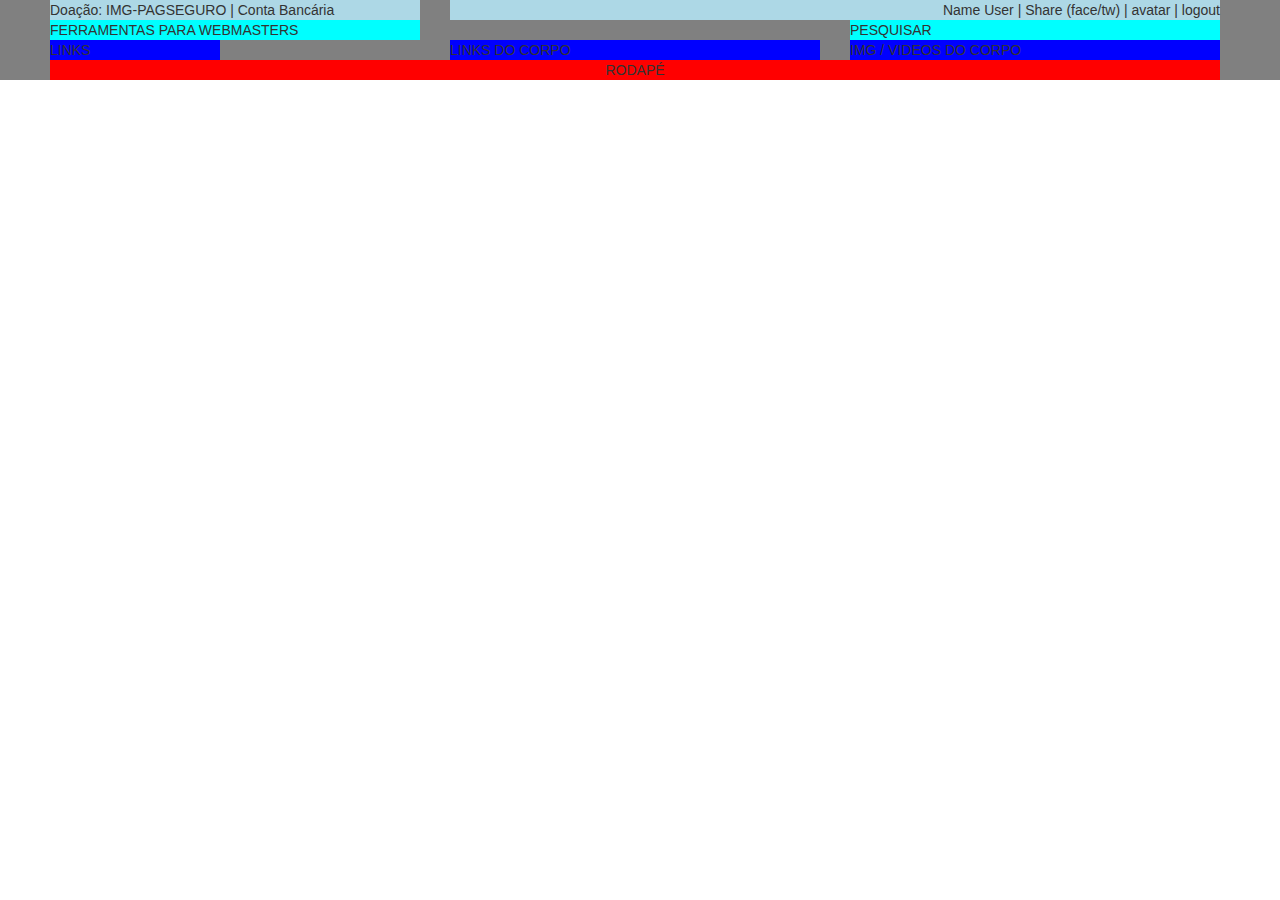
<file: index.html>
<!DOCTYPE html>
<html lang="pt-BR">
    <head>
        <meta charset="utf-8" />
        <meta name="description" content="Web Tools for Developer" />
        <meta name="viewport" content="width=device-width, initial-scale=1" />
        <title>WTD - Web Tools for Developers v0.1</title>
        
        <!-- IMPORTS -->
        <link rel="stylesheet" href="framework/bootstrap/css/bootstrap.css" />
        <link rel="stylesheet" href="framework/bootstrap/css/bootstrap-responsive.css" />
        <link rel="stylesheet" href="css/geral.css" />
        
        <script src="js/geral.js"></script>
        <!--END: IMPORTS -->
        
    </head>
    <body>
        
        <div id="conteudo" class="container-fluid">
            <div id="top1" class="span4">Doação: IMG-PAGSEGURO | Conta Bancária</div>
            <div id="top2" class="span8">Name User | Share (face/tw) | avatar | logout</div>
            
            <div id="top3" class="span4">FERRAMENTAS PARA WEBMASTERS</div>
            <div id="top4" class="span4 offset4">PESQUISAR</div>
            
            <div id="corpo1" class="span2">LINKS</div>
            <div id="corpo2" class="span4 offset2">LINKS DO CORPO</div>
            <div id="corpo3" class="span4">IMG / VIDEOS DO CORPO</div>
            <div id="rodape" class="span12"> RODAPÉ</div>
            
        </div>
        
        
        <script type="text/javascript" src="framework/bootstrap/js/bootstrap.js"></script>
    </body>
</html>
</file>
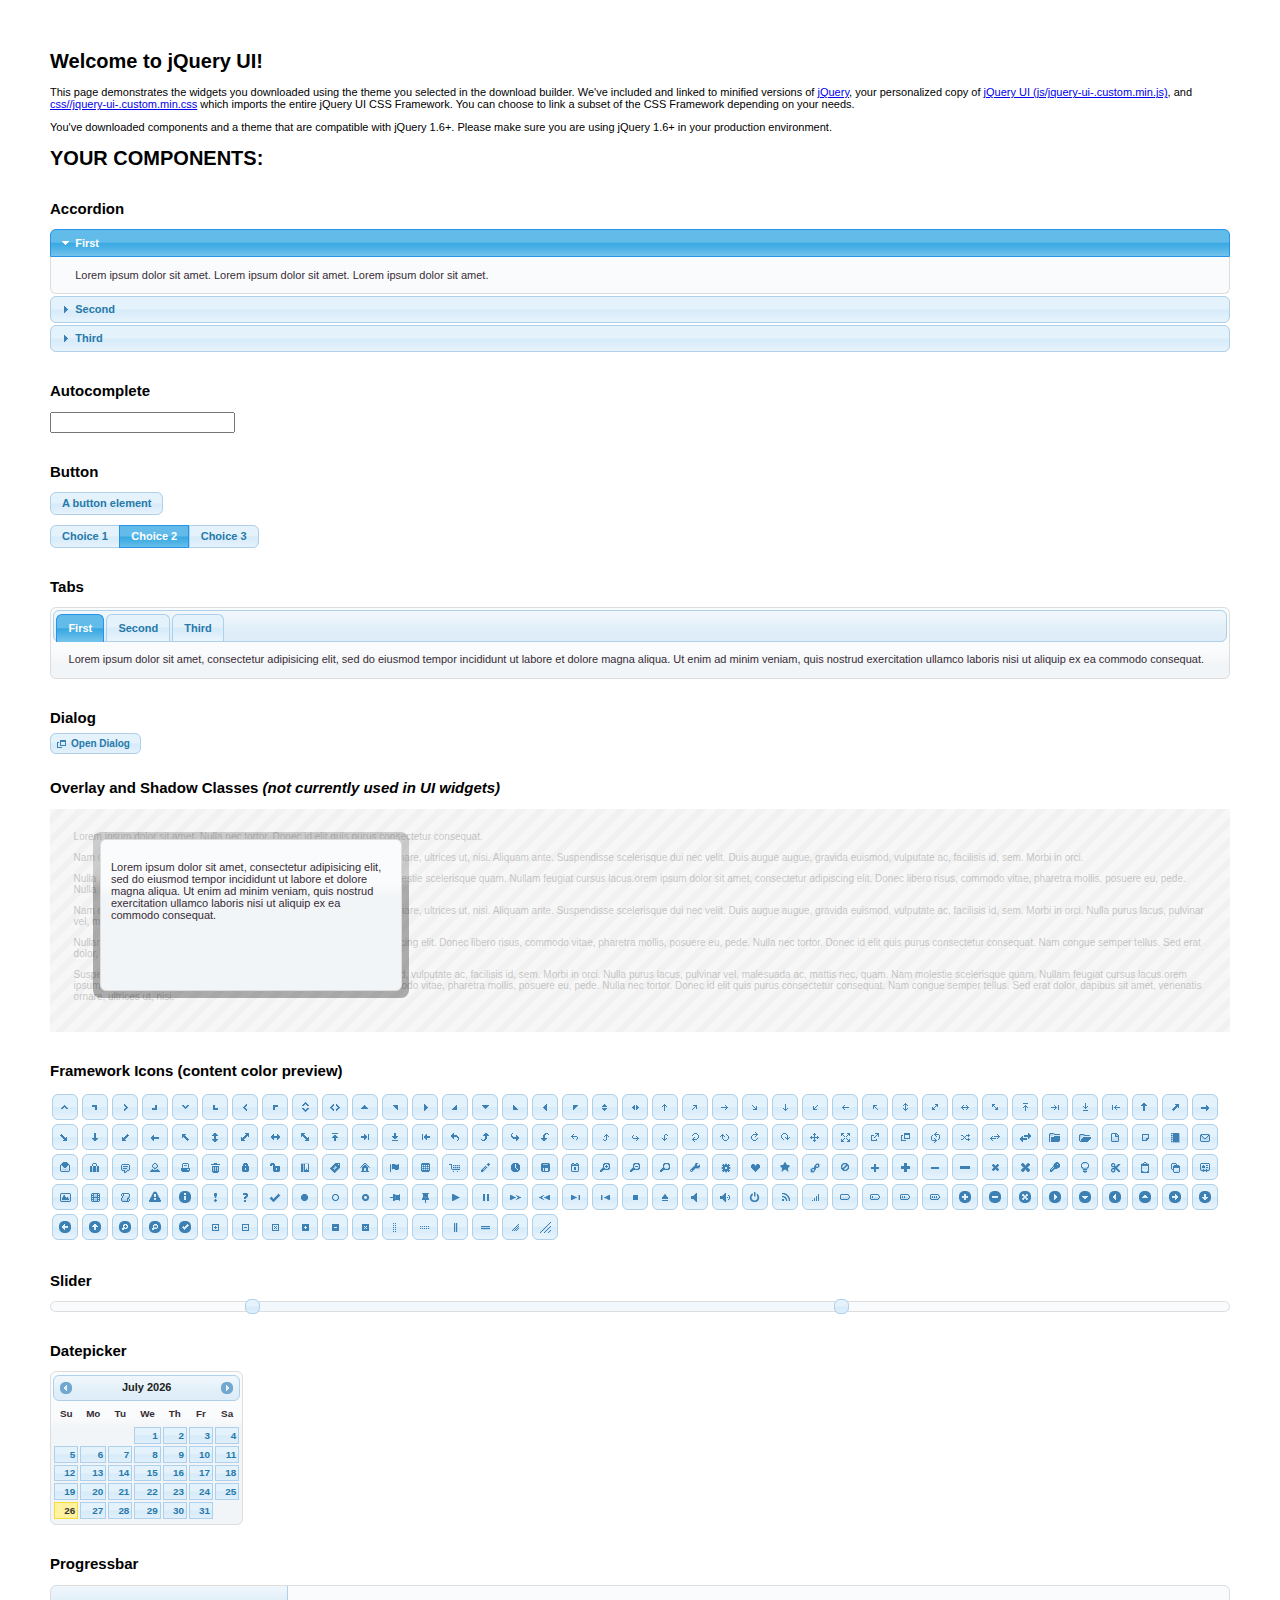
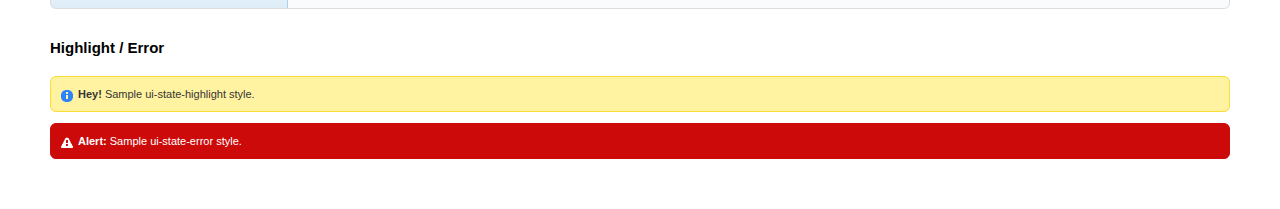
<file: framework/jquery/index.html>
<!doctype html>
<html lang="us">
<head>
	<meta charset="utf-8">
	<title>jQuery UI Example Page</title>
	<link href="css/cupertino/jquery-ui-1.10.3.custom.css" rel="stylesheet">
	<script src="js/jquery-1.9.1.js"></script>
	<script src="js/jquery-ui-1.10.3.custom.js"></script>
	<script>
	$(function() {
		
		$( "#accordion" ).accordion();
		

		
		var availableTags = [
			"ActionScript",
			"AppleScript",
			"Asp",
			"BASIC",
			"C",
			"C++",
			"Clojure",
			"COBOL",
			"ColdFusion",
			"Erlang",
			"Fortran",
			"Groovy",
			"Haskell",
			"Java",
			"JavaScript",
			"Lisp",
			"Perl",
			"PHP",
			"Python",
			"Ruby",
			"Scala",
			"Scheme"
		];
		$( "#autocomplete" ).autocomplete({
			source: availableTags
		});
		

		
		$( "#button" ).button();
		$( "#radioset" ).buttonset();
		

		
		$( "#tabs" ).tabs();
		

		
		$( "#dialog" ).dialog({
			autoOpen: false,
			width: 400,
			buttons: [
				{
					text: "Ok",
					click: function() {
						$( this ).dialog( "close" );
					}
				},
				{
					text: "Cancel",
					click: function() {
						$( this ).dialog( "close" );
					}
				}
			]
		});

		// Link to open the dialog
		$( "#dialog-link" ).click(function( event ) {
			$( "#dialog" ).dialog( "open" );
			event.preventDefault();
		});
		

		
		$( "#datepicker" ).datepicker({
			inline: true
		});
		

		
		$( "#slider" ).slider({
			range: true,
			values: [ 17, 67 ]
		});
		

		
		$( "#progressbar" ).progressbar({
			value: 20
		});
		

		// Hover states on the static widgets
		$( "#dialog-link, #icons li" ).hover(
			function() {
				$( this ).addClass( "ui-state-hover" );
			},
			function() {
				$( this ).removeClass( "ui-state-hover" );
			}
		);
	});
	</script>
	<style>
	body{
		font: 62.5% "Trebuchet MS", sans-serif;
		margin: 50px;
	}
	.demoHeaders {
		margin-top: 2em;
	}
	#dialog-link {
		padding: .4em 1em .4em 20px;
		text-decoration: none;
		position: relative;
	}
	#dialog-link span.ui-icon {
		margin: 0 5px 0 0;
		position: absolute;
		left: .2em;
		top: 50%;
		margin-top: -8px;
	}
	#icons {
		margin: 0;
		padding: 0;
	}
	#icons li {
		margin: 2px;
		position: relative;
		padding: 4px 0;
		cursor: pointer;
		float: left;
		list-style: none;
	}
	#icons span.ui-icon {
		float: left;
		margin: 0 4px;
	}
	.fakewindowcontain .ui-widget-overlay {
		position: absolute;
	}
	</style>
</head>
<body>

<h1>Welcome to jQuery UI!</h1>

<div class="ui-widget">
	<p>This page demonstrates the widgets you downloaded using the theme you selected in the download builder. We've included and linked to minified versions of <a href="js/jquery-1.9.1.js">jQuery</a>, your personalized copy of <a href="js/jquery-ui-.custom.min.js">jQuery UI (js/jquery-ui-.custom.min.js)</a>, and <a href="css//jquery-ui-.custom.min.css">css//jquery-ui-.custom.min.css</a> which imports the entire jQuery UI CSS Framework. You can choose to link a subset of the CSS Framework depending on your needs. </p>
	<p>You've downloaded components and a theme that are compatible with jQuery 1.6+. Please make sure you are using jQuery 1.6+ in your production environment.</p>
</div>

<h1>YOUR COMPONENTS:</h1>


<!-- Accordion -->
<h2 class="demoHeaders">Accordion</h2>
<div id="accordion">
	<h3>First</h3>
	<div>Lorem ipsum dolor sit amet. Lorem ipsum dolor sit amet. Lorem ipsum dolor sit amet.</div>
	<h3>Second</h3>
	<div>Phasellus mattis tincidunt nibh.</div>
	<h3>Third</h3>
	<div>Nam dui erat, auctor a, dignissim quis.</div>
</div>



<!-- Autocomplete -->
<h2 class="demoHeaders">Autocomplete</h2>
<div>
	<input id="autocomplete" title="type &quot;a&quot;">
</div>



<!-- Button -->
<h2 class="demoHeaders">Button</h2>
<button id="button">A button element</button>
<form style="margin-top: 1em;">
	<div id="radioset">
		<input type="radio" id="radio1" name="radio"><label for="radio1">Choice 1</label>
		<input type="radio" id="radio2" name="radio" checked="checked"><label for="radio2">Choice 2</label>
		<input type="radio" id="radio3" name="radio"><label for="radio3">Choice 3</label>
	</div>
</form>



<!-- Tabs -->
<h2 class="demoHeaders">Tabs</h2>
<div id="tabs">
	<ul>
		<li><a href="#tabs-1">First</a></li>
		<li><a href="#tabs-2">Second</a></li>
		<li><a href="#tabs-3">Third</a></li>
	</ul>
	<div id="tabs-1">Lorem ipsum dolor sit amet, consectetur adipisicing elit, sed do eiusmod tempor incididunt ut labore et dolore magna aliqua. Ut enim ad minim veniam, quis nostrud exercitation ullamco laboris nisi ut aliquip ex ea commodo consequat.</div>
	<div id="tabs-2">Phasellus mattis tincidunt nibh. Cras orci urna, blandit id, pretium vel, aliquet ornare, felis. Maecenas scelerisque sem non nisl. Fusce sed lorem in enim dictum bibendum.</div>
	<div id="tabs-3">Nam dui erat, auctor a, dignissim quis, sollicitudin eu, felis. Pellentesque nisi urna, interdum eget, sagittis et, consequat vestibulum, lacus. Mauris porttitor ullamcorper augue.</div>
</div>



<!-- Dialog NOTE: Dialog is not generated by UI in this demo so it can be visually styled in themeroller-->
<h2 class="demoHeaders">Dialog</h2>
<p><a href="#" id="dialog-link" class="ui-state-default ui-corner-all"><span class="ui-icon ui-icon-newwin"></span>Open Dialog</a></p>

<h2 class="demoHeaders">Overlay and Shadow Classes <em>(not currently used in UI widgets)</em></h2>
<div style="position: relative; width: 96%; height: 200px; padding:1% 2%; overflow:hidden;" class="fakewindowcontain">
	<p>Lorem ipsum dolor sit amet,  Nulla nec tortor. Donec id elit quis purus consectetur consequat. </p><p>Nam congue semper tellus. Sed erat dolor, dapibus sit amet, venenatis ornare, ultrices ut, nisi. Aliquam ante. Suspendisse scelerisque dui nec velit. Duis augue augue, gravida euismod, vulputate ac, facilisis id, sem. Morbi in orci. </p><p>Nulla purus lacus, pulvinar vel, malesuada ac, mattis nec, quam. Nam molestie scelerisque quam. Nullam feugiat cursus lacus.orem ipsum dolor sit amet, consectetur adipiscing elit. Donec libero risus, commodo vitae, pharetra mollis, posuere eu, pede. Nulla nec tortor. Donec id elit quis purus consectetur consequat. </p><p>Nam congue semper tellus. Sed erat dolor, dapibus sit amet, venenatis ornare, ultrices ut, nisi. Aliquam ante. Suspendisse scelerisque dui nec velit. Duis augue augue, gravida euismod, vulputate ac, facilisis id, sem. Morbi in orci. Nulla purus lacus, pulvinar vel, malesuada ac, mattis nec, quam. Nam molestie scelerisque quam. </p><p>Nullam feugiat cursus lacus.orem ipsum dolor sit amet, consectetur adipiscing elit. Donec libero risus, commodo vitae, pharetra mollis, posuere eu, pede. Nulla nec tortor. Donec id elit quis purus consectetur consequat. Nam congue semper tellus. Sed erat dolor, dapibus sit amet, venenatis ornare, ultrices ut, nisi. Aliquam ante. </p><p>Suspendisse scelerisque dui nec velit. Duis augue augue, gravida euismod, vulputate ac, facilisis id, sem. Morbi in orci. Nulla purus lacus, pulvinar vel, malesuada ac, mattis nec, quam. Nam molestie scelerisque quam. Nullam feugiat cursus lacus.orem ipsum dolor sit amet, consectetur adipiscing elit. Donec libero risus, commodo vitae, pharetra mollis, posuere eu, pede. Nulla nec tortor. Donec id elit quis purus consectetur consequat. Nam congue semper tellus. Sed erat dolor, dapibus sit amet, venenatis ornare, ultrices ut, nisi. </p>

	<!-- ui-dialog -->
	<div class="ui-overlay"><div class="ui-widget-overlay"></div><div class="ui-widget-shadow ui-corner-all" style="width: 302px; height: 152px; position: absolute; left: 50px; top: 30px;"></div></div>
	<div style="position: absolute; width: 280px; height: 130px;left: 50px; top: 30px; padding: 10px;" class="ui-widget ui-widget-content ui-corner-all">
		<div class="ui-dialog-content ui-widget-content" style="background: none; border: 0;">
			<p>Lorem ipsum dolor sit amet, consectetur adipisicing elit, sed do eiusmod tempor incididunt ut labore et dolore magna aliqua. Ut enim ad minim veniam, quis nostrud exercitation ullamco laboris nisi ut aliquip ex ea commodo consequat.</p>
		</div>
	</div>

</div>

<!-- ui-dialog -->
<div id="dialog" title="Dialog Title">
	<p>Lorem ipsum dolor sit amet, consectetur adipisicing elit, sed do eiusmod tempor incididunt ut labore et dolore magna aliqua. Ut enim ad minim veniam, quis nostrud exercitation ullamco laboris nisi ut aliquip ex ea commodo consequat.</p>
</div>



<h2 class="demoHeaders">Framework Icons (content color preview)</h2>
<ul id="icons" class="ui-widget ui-helper-clearfix">
	<li class="ui-state-default ui-corner-all" title=".ui-icon-carat-1-n"><span class="ui-icon ui-icon-carat-1-n"></span></li>
	<li class="ui-state-default ui-corner-all" title=".ui-icon-carat-1-ne"><span class="ui-icon ui-icon-carat-1-ne"></span></li>
	<li class="ui-state-default ui-corner-all" title=".ui-icon-carat-1-e"><span class="ui-icon ui-icon-carat-1-e"></span></li>
	<li class="ui-state-default ui-corner-all" title=".ui-icon-carat-1-se"><span class="ui-icon ui-icon-carat-1-se"></span></li>
	<li class="ui-state-default ui-corner-all" title=".ui-icon-carat-1-s"><span class="ui-icon ui-icon-carat-1-s"></span></li>
	<li class="ui-state-default ui-corner-all" title=".ui-icon-carat-1-sw"><span class="ui-icon ui-icon-carat-1-sw"></span></li>
	<li class="ui-state-default ui-corner-all" title=".ui-icon-carat-1-w"><span class="ui-icon ui-icon-carat-1-w"></span></li>
	<li class="ui-state-default ui-corner-all" title=".ui-icon-carat-1-nw"><span class="ui-icon ui-icon-carat-1-nw"></span></li>
	<li class="ui-state-default ui-corner-all" title=".ui-icon-carat-2-n-s"><span class="ui-icon ui-icon-carat-2-n-s"></span></li>
	<li class="ui-state-default ui-corner-all" title=".ui-icon-carat-2-e-w"><span class="ui-icon ui-icon-carat-2-e-w"></span></li>
	<li class="ui-state-default ui-corner-all" title=".ui-icon-triangle-1-n"><span class="ui-icon ui-icon-triangle-1-n"></span></li>
	<li class="ui-state-default ui-corner-all" title=".ui-icon-triangle-1-ne"><span class="ui-icon ui-icon-triangle-1-ne"></span></li>
	<li class="ui-state-default ui-corner-all" title=".ui-icon-triangle-1-e"><span class="ui-icon ui-icon-triangle-1-e"></span></li>
	<li class="ui-state-default ui-corner-all" title=".ui-icon-triangle-1-se"><span class="ui-icon ui-icon-triangle-1-se"></span></li>
	<li class="ui-state-default ui-corner-all" title=".ui-icon-triangle-1-s"><span class="ui-icon ui-icon-triangle-1-s"></span></li>
	<li class="ui-state-default ui-corner-all" title=".ui-icon-triangle-1-sw"><span class="ui-icon ui-icon-triangle-1-sw"></span></li>
	<li class="ui-state-default ui-corner-all" title=".ui-icon-triangle-1-w"><span class="ui-icon ui-icon-triangle-1-w"></span></li>
	<li class="ui-state-default ui-corner-all" title=".ui-icon-triangle-1-nw"><span class="ui-icon ui-icon-triangle-1-nw"></span></li>
	<li class="ui-state-default ui-corner-all" title=".ui-icon-triangle-2-n-s"><span class="ui-icon ui-icon-triangle-2-n-s"></span></li>
	<li class="ui-state-default ui-corner-all" title=".ui-icon-triangle-2-e-w"><span class="ui-icon ui-icon-triangle-2-e-w"></span></li>
	<li class="ui-state-default ui-corner-all" title=".ui-icon-arrow-1-n"><span class="ui-icon ui-icon-arrow-1-n"></span></li>
	<li class="ui-state-default ui-corner-all" title=".ui-icon-arrow-1-ne"><span class="ui-icon ui-icon-arrow-1-ne"></span></li>
	<li class="ui-state-default ui-corner-all" title=".ui-icon-arrow-1-e"><span class="ui-icon ui-icon-arrow-1-e"></span></li>
	<li class="ui-state-default ui-corner-all" title=".ui-icon-arrow-1-se"><span class="ui-icon ui-icon-arrow-1-se"></span></li>
	<li class="ui-state-default ui-corner-all" title=".ui-icon-arrow-1-s"><span class="ui-icon ui-icon-arrow-1-s"></span></li>
	<li class="ui-state-default ui-corner-all" title=".ui-icon-arrow-1-sw"><span class="ui-icon ui-icon-arrow-1-sw"></span></li>
	<li class="ui-state-default ui-corner-all" title=".ui-icon-arrow-1-w"><span class="ui-icon ui-icon-arrow-1-w"></span></li>
	<li class="ui-state-default ui-corner-all" title=".ui-icon-arrow-1-nw"><span class="ui-icon ui-icon-arrow-1-nw"></span></li>
	<li class="ui-state-default ui-corner-all" title=".ui-icon-arrow-2-n-s"><span class="ui-icon ui-icon-arrow-2-n-s"></span></li>
	<li class="ui-state-default ui-corner-all" title=".ui-icon-arrow-2-ne-sw"><span class="ui-icon ui-icon-arrow-2-ne-sw"></span></li>
	<li class="ui-state-default ui-corner-all" title=".ui-icon-arrow-2-e-w"><span class="ui-icon ui-icon-arrow-2-e-w"></span></li>
	<li class="ui-state-default ui-corner-all" title=".ui-icon-arrow-2-se-nw"><span class="ui-icon ui-icon-arrow-2-se-nw"></span></li>
	<li class="ui-state-default ui-corner-all" title=".ui-icon-arrowstop-1-n"><span class="ui-icon ui-icon-arrowstop-1-n"></span></li>
	<li class="ui-state-default ui-corner-all" title=".ui-icon-arrowstop-1-e"><span class="ui-icon ui-icon-arrowstop-1-e"></span></li>
	<li class="ui-state-default ui-corner-all" title=".ui-icon-arrowstop-1-s"><span class="ui-icon ui-icon-arrowstop-1-s"></span></li>
	<li class="ui-state-default ui-corner-all" title=".ui-icon-arrowstop-1-w"><span class="ui-icon ui-icon-arrowstop-1-w"></span></li>
	<li class="ui-state-default ui-corner-all" title=".ui-icon-arrowthick-1-n"><span class="ui-icon ui-icon-arrowthick-1-n"></span></li>
	<li class="ui-state-default ui-corner-all" title=".ui-icon-arrowthick-1-ne"><span class="ui-icon ui-icon-arrowthick-1-ne"></span></li>
	<li class="ui-state-default ui-corner-all" title=".ui-icon-arrowthick-1-e"><span class="ui-icon ui-icon-arrowthick-1-e"></span></li>
	<li class="ui-state-default ui-corner-all" title=".ui-icon-arrowthick-1-se"><span class="ui-icon ui-icon-arrowthick-1-se"></span></li>
	<li class="ui-state-default ui-corner-all" title=".ui-icon-arrowthick-1-s"><span class="ui-icon ui-icon-arrowthick-1-s"></span></li>
	<li class="ui-state-default ui-corner-all" title=".ui-icon-arrowthick-1-sw"><span class="ui-icon ui-icon-arrowthick-1-sw"></span></li>
	<li class="ui-state-default ui-corner-all" title=".ui-icon-arrowthick-1-w"><span class="ui-icon ui-icon-arrowthick-1-w"></span></li>
	<li class="ui-state-default ui-corner-all" title=".ui-icon-arrowthick-1-nw"><span class="ui-icon ui-icon-arrowthick-1-nw"></span></li>
	<li class="ui-state-default ui-corner-all" title=".ui-icon-arrowthick-2-n-s"><span class="ui-icon ui-icon-arrowthick-2-n-s"></span></li>
	<li class="ui-state-default ui-corner-all" title=".ui-icon-arrowthick-2-ne-sw"><span class="ui-icon ui-icon-arrowthick-2-ne-sw"></span></li>
	<li class="ui-state-default ui-corner-all" title=".ui-icon-arrowthick-2-e-w"><span class="ui-icon ui-icon-arrowthick-2-e-w"></span></li>
	<li class="ui-state-default ui-corner-all" title=".ui-icon-arrowthick-2-se-nw"><span class="ui-icon ui-icon-arrowthick-2-se-nw"></span></li>
	<li class="ui-state-default ui-corner-all" title=".ui-icon-arrowthickstop-1-n"><span class="ui-icon ui-icon-arrowthickstop-1-n"></span></li>
	<li class="ui-state-default ui-corner-all" title=".ui-icon-arrowthickstop-1-e"><span class="ui-icon ui-icon-arrowthickstop-1-e"></span></li>
	<li class="ui-state-default ui-corner-all" title=".ui-icon-arrowthickstop-1-s"><span class="ui-icon ui-icon-arrowthickstop-1-s"></span></li>
	<li class="ui-state-default ui-corner-all" title=".ui-icon-arrowthickstop-1-w"><span class="ui-icon ui-icon-arrowthickstop-1-w"></span></li>
	<li class="ui-state-default ui-corner-all" title=".ui-icon-arrowreturnthick-1-w"><span class="ui-icon ui-icon-arrowreturnthick-1-w"></span></li>
	<li class="ui-state-default ui-corner-all" title=".ui-icon-arrowreturnthick-1-n"><span class="ui-icon ui-icon-arrowreturnthick-1-n"></span></li>
	<li class="ui-state-default ui-corner-all" title=".ui-icon-arrowreturnthick-1-e"><span class="ui-icon ui-icon-arrowreturnthick-1-e"></span></li>
	<li class="ui-state-default ui-corner-all" title=".ui-icon-arrowreturnthick-1-s"><span class="ui-icon ui-icon-arrowreturnthick-1-s"></span></li>
	<li class="ui-state-default ui-corner-all" title=".ui-icon-arrowreturn-1-w"><span class="ui-icon ui-icon-arrowreturn-1-w"></span></li>
	<li class="ui-state-default ui-corner-all" title=".ui-icon-arrowreturn-1-n"><span class="ui-icon ui-icon-arrowreturn-1-n"></span></li>
	<li class="ui-state-default ui-corner-all" title=".ui-icon-arrowreturn-1-e"><span class="ui-icon ui-icon-arrowreturn-1-e"></span></li>
	<li class="ui-state-default ui-corner-all" title=".ui-icon-arrowreturn-1-s"><span class="ui-icon ui-icon-arrowreturn-1-s"></span></li>
	<li class="ui-state-default ui-corner-all" title=".ui-icon-arrowrefresh-1-w"><span class="ui-icon ui-icon-arrowrefresh-1-w"></span></li>
	<li class="ui-state-default ui-corner-all" title=".ui-icon-arrowrefresh-1-n"><span class="ui-icon ui-icon-arrowrefresh-1-n"></span></li>
	<li class="ui-state-default ui-corner-all" title=".ui-icon-arrowrefresh-1-e"><span class="ui-icon ui-icon-arrowrefresh-1-e"></span></li>
	<li class="ui-state-default ui-corner-all" title=".ui-icon-arrowrefresh-1-s"><span class="ui-icon ui-icon-arrowrefresh-1-s"></span></li>
	<li class="ui-state-default ui-corner-all" title=".ui-icon-arrow-4"><span class="ui-icon ui-icon-arrow-4"></span></li>
	<li class="ui-state-default ui-corner-all" title=".ui-icon-arrow-4-diag"><span class="ui-icon ui-icon-arrow-4-diag"></span></li>
	<li class="ui-state-default ui-corner-all" title=".ui-icon-extlink"><span class="ui-icon ui-icon-extlink"></span></li>
	<li class="ui-state-default ui-corner-all" title=".ui-icon-newwin"><span class="ui-icon ui-icon-newwin"></span></li>
	<li class="ui-state-default ui-corner-all" title=".ui-icon-refresh"><span class="ui-icon ui-icon-refresh"></span></li>
	<li class="ui-state-default ui-corner-all" title=".ui-icon-shuffle"><span class="ui-icon ui-icon-shuffle"></span></li>
	<li class="ui-state-default ui-corner-all" title=".ui-icon-transfer-e-w"><span class="ui-icon ui-icon-transfer-e-w"></span></li>
	<li class="ui-state-default ui-corner-all" title=".ui-icon-transferthick-e-w"><span class="ui-icon ui-icon-transferthick-e-w"></span></li>
	<li class="ui-state-default ui-corner-all" title=".ui-icon-folder-collapsed"><span class="ui-icon ui-icon-folder-collapsed"></span></li>
	<li class="ui-state-default ui-corner-all" title=".ui-icon-folder-open"><span class="ui-icon ui-icon-folder-open"></span></li>
	<li class="ui-state-default ui-corner-all" title=".ui-icon-document"><span class="ui-icon ui-icon-document"></span></li>
	<li class="ui-state-default ui-corner-all" title=".ui-icon-document-b"><span class="ui-icon ui-icon-document-b"></span></li>
	<li class="ui-state-default ui-corner-all" title=".ui-icon-note"><span class="ui-icon ui-icon-note"></span></li>
	<li class="ui-state-default ui-corner-all" title=".ui-icon-mail-closed"><span class="ui-icon ui-icon-mail-closed"></span></li>
	<li class="ui-state-default ui-corner-all" title=".ui-icon-mail-open"><span class="ui-icon ui-icon-mail-open"></span></li>
	<li class="ui-state-default ui-corner-all" title=".ui-icon-suitcase"><span class="ui-icon ui-icon-suitcase"></span></li>
	<li class="ui-state-default ui-corner-all" title=".ui-icon-comment"><span class="ui-icon ui-icon-comment"></span></li>
	<li class="ui-state-default ui-corner-all" title=".ui-icon-person"><span class="ui-icon ui-icon-person"></span></li>
	<li class="ui-state-default ui-corner-all" title=".ui-icon-print"><span class="ui-icon ui-icon-print"></span></li>
	<li class="ui-state-default ui-corner-all" title=".ui-icon-trash"><span class="ui-icon ui-icon-trash"></span></li>
	<li class="ui-state-default ui-corner-all" title=".ui-icon-locked"><span class="ui-icon ui-icon-locked"></span></li>
	<li class="ui-state-default ui-corner-all" title=".ui-icon-unlocked"><span class="ui-icon ui-icon-unlocked"></span></li>
	<li class="ui-state-default ui-corner-all" title=".ui-icon-bookmark"><span class="ui-icon ui-icon-bookmark"></span></li>
	<li class="ui-state-default ui-corner-all" title=".ui-icon-tag"><span class="ui-icon ui-icon-tag"></span></li>
	<li class="ui-state-default ui-corner-all" title=".ui-icon-home"><span class="ui-icon ui-icon-home"></span></li>
	<li class="ui-state-default ui-corner-all" title=".ui-icon-flag"><span class="ui-icon ui-icon-flag"></span></li>
	<li class="ui-state-default ui-corner-all" title=".ui-icon-calculator"><span class="ui-icon ui-icon-calculator"></span></li>
	<li class="ui-state-default ui-corner-all" title=".ui-icon-cart"><span class="ui-icon ui-icon-cart"></span></li>
	<li class="ui-state-default ui-corner-all" title=".ui-icon-pencil"><span class="ui-icon ui-icon-pencil"></span></li>
	<li class="ui-state-default ui-corner-all" title=".ui-icon-clock"><span class="ui-icon ui-icon-clock"></span></li>
	<li class="ui-state-default ui-corner-all" title=".ui-icon-disk"><span class="ui-icon ui-icon-disk"></span></li>
	<li class="ui-state-default ui-corner-all" title=".ui-icon-calendar"><span class="ui-icon ui-icon-calendar"></span></li>
	<li class="ui-state-default ui-corner-all" title=".ui-icon-zoomin"><span class="ui-icon ui-icon-zoomin"></span></li>
	<li class="ui-state-default ui-corner-all" title=".ui-icon-zoomout"><span class="ui-icon ui-icon-zoomout"></span></li>
	<li class="ui-state-default ui-corner-all" title=".ui-icon-search"><span class="ui-icon ui-icon-search"></span></li>
	<li class="ui-state-default ui-corner-all" title=".ui-icon-wrench"><span class="ui-icon ui-icon-wrench"></span></li>
	<li class="ui-state-default ui-corner-all" title=".ui-icon-gear"><span class="ui-icon ui-icon-gear"></span></li>
	<li class="ui-state-default ui-corner-all" title=".ui-icon-heart"><span class="ui-icon ui-icon-heart"></span></li>
	<li class="ui-state-default ui-corner-all" title=".ui-icon-star"><span class="ui-icon ui-icon-star"></span></li>
	<li class="ui-state-default ui-corner-all" title=".ui-icon-link"><span class="ui-icon ui-icon-link"></span></li>
	<li class="ui-state-default ui-corner-all" title=".ui-icon-cancel"><span class="ui-icon ui-icon-cancel"></span></li>
	<li class="ui-state-default ui-corner-all" title=".ui-icon-plus"><span class="ui-icon ui-icon-plus"></span></li>
	<li class="ui-state-default ui-corner-all" title=".ui-icon-plusthick"><span class="ui-icon ui-icon-plusthick"></span></li>
	<li class="ui-state-default ui-corner-all" title=".ui-icon-minus"><span class="ui-icon ui-icon-minus"></span></li>
	<li class="ui-state-default ui-corner-all" title=".ui-icon-minusthick"><span class="ui-icon ui-icon-minusthick"></span></li>
	<li class="ui-state-default ui-corner-all" title=".ui-icon-close"><span class="ui-icon ui-icon-close"></span></li>
	<li class="ui-state-default ui-corner-all" title=".ui-icon-closethick"><span class="ui-icon ui-icon-closethick"></span></li>
	<li class="ui-state-default ui-corner-all" title=".ui-icon-key"><span class="ui-icon ui-icon-key"></span></li>
	<li class="ui-state-default ui-corner-all" title=".ui-icon-lightbulb"><span class="ui-icon ui-icon-lightbulb"></span></li>
	<li class="ui-state-default ui-corner-all" title=".ui-icon-scissors"><span class="ui-icon ui-icon-scissors"></span></li>
	<li class="ui-state-default ui-corner-all" title=".ui-icon-clipboard"><span class="ui-icon ui-icon-clipboard"></span></li>
	<li class="ui-state-default ui-corner-all" title=".ui-icon-copy"><span class="ui-icon ui-icon-copy"></span></li>
	<li class="ui-state-default ui-corner-all" title=".ui-icon-contact"><span class="ui-icon ui-icon-contact"></span></li>
	<li class="ui-state-default ui-corner-all" title=".ui-icon-image"><span class="ui-icon ui-icon-image"></span></li>
	<li class="ui-state-default ui-corner-all" title=".ui-icon-video"><span class="ui-icon ui-icon-video"></span></li>
	<li class="ui-state-default ui-corner-all" title=".ui-icon-script"><span class="ui-icon ui-icon-script"></span></li>
	<li class="ui-state-default ui-corner-all" title=".ui-icon-alert"><span class="ui-icon ui-icon-alert"></span></li>
	<li class="ui-state-default ui-corner-all" title=".ui-icon-info"><span class="ui-icon ui-icon-info"></span></li>
	<li class="ui-state-default ui-corner-all" title=".ui-icon-notice"><span class="ui-icon ui-icon-notice"></span></li>
	<li class="ui-state-default ui-corner-all" title=".ui-icon-help"><span class="ui-icon ui-icon-help"></span></li>
	<li class="ui-state-default ui-corner-all" title=".ui-icon-check"><span class="ui-icon ui-icon-check"></span></li>
	<li class="ui-state-default ui-corner-all" title=".ui-icon-bullet"><span class="ui-icon ui-icon-bullet"></span></li>
	<li class="ui-state-default ui-corner-all" title=".ui-icon-radio-off"><span class="ui-icon ui-icon-radio-off"></span></li>
	<li class="ui-state-default ui-corner-all" title=".ui-icon-radio-on"><span class="ui-icon ui-icon-radio-on"></span></li>
	<li class="ui-state-default ui-corner-all" title=".ui-icon-pin-w"><span class="ui-icon ui-icon-pin-w"></span></li>
	<li class="ui-state-default ui-corner-all" title=".ui-icon-pin-s"><span class="ui-icon ui-icon-pin-s"></span></li>
	<li class="ui-state-default ui-corner-all" title=".ui-icon-play"><span class="ui-icon ui-icon-play"></span></li>
	<li class="ui-state-default ui-corner-all" title=".ui-icon-pause"><span class="ui-icon ui-icon-pause"></span></li>
	<li class="ui-state-default ui-corner-all" title=".ui-icon-seek-next"><span class="ui-icon ui-icon-seek-next"></span></li>
	<li class="ui-state-default ui-corner-all" title=".ui-icon-seek-prev"><span class="ui-icon ui-icon-seek-prev"></span></li>
	<li class="ui-state-default ui-corner-all" title=".ui-icon-seek-end"><span class="ui-icon ui-icon-seek-end"></span></li>
	<li class="ui-state-default ui-corner-all" title=".ui-icon-seek-first"><span class="ui-icon ui-icon-seek-first"></span></li>
	<li class="ui-state-default ui-corner-all" title=".ui-icon-stop"><span class="ui-icon ui-icon-stop"></span></li>
	<li class="ui-state-default ui-corner-all" title=".ui-icon-eject"><span class="ui-icon ui-icon-eject"></span></li>
	<li class="ui-state-default ui-corner-all" title=".ui-icon-volume-off"><span class="ui-icon ui-icon-volume-off"></span></li>
	<li class="ui-state-default ui-corner-all" title=".ui-icon-volume-on"><span class="ui-icon ui-icon-volume-on"></span></li>
	<li class="ui-state-default ui-corner-all" title=".ui-icon-power"><span class="ui-icon ui-icon-power"></span></li>
	<li class="ui-state-default ui-corner-all" title=".ui-icon-signal-diag"><span class="ui-icon ui-icon-signal-diag"></span></li>
	<li class="ui-state-default ui-corner-all" title=".ui-icon-signal"><span class="ui-icon ui-icon-signal"></span></li>
	<li class="ui-state-default ui-corner-all" title=".ui-icon-battery-0"><span class="ui-icon ui-icon-battery-0"></span></li>
	<li class="ui-state-default ui-corner-all" title=".ui-icon-battery-1"><span class="ui-icon ui-icon-battery-1"></span></li>
	<li class="ui-state-default ui-corner-all" title=".ui-icon-battery-2"><span class="ui-icon ui-icon-battery-2"></span></li>
	<li class="ui-state-default ui-corner-all" title=".ui-icon-battery-3"><span class="ui-icon ui-icon-battery-3"></span></li>
	<li class="ui-state-default ui-corner-all" title=".ui-icon-circle-plus"><span class="ui-icon ui-icon-circle-plus"></span></li>
	<li class="ui-state-default ui-corner-all" title=".ui-icon-circle-minus"><span class="ui-icon ui-icon-circle-minus"></span></li>
	<li class="ui-state-default ui-corner-all" title=".ui-icon-circle-close"><span class="ui-icon ui-icon-circle-close"></span></li>
	<li class="ui-state-default ui-corner-all" title=".ui-icon-circle-triangle-e"><span class="ui-icon ui-icon-circle-triangle-e"></span></li>
	<li class="ui-state-default ui-corner-all" title=".ui-icon-circle-triangle-s"><span class="ui-icon ui-icon-circle-triangle-s"></span></li>
	<li class="ui-state-default ui-corner-all" title=".ui-icon-circle-triangle-w"><span class="ui-icon ui-icon-circle-triangle-w"></span></li>
	<li class="ui-state-default ui-corner-all" title=".ui-icon-circle-triangle-n"><span class="ui-icon ui-icon-circle-triangle-n"></span></li>
	<li class="ui-state-default ui-corner-all" title=".ui-icon-circle-arrow-e"><span class="ui-icon ui-icon-circle-arrow-e"></span></li>
	<li class="ui-state-default ui-corner-all" title=".ui-icon-circle-arrow-s"><span class="ui-icon ui-icon-circle-arrow-s"></span></li>
	<li class="ui-state-default ui-corner-all" title=".ui-icon-circle-arrow-w"><span class="ui-icon ui-icon-circle-arrow-w"></span></li>
	<li class="ui-state-default ui-corner-all" title=".ui-icon-circle-arrow-n"><span class="ui-icon ui-icon-circle-arrow-n"></span></li>
	<li class="ui-state-default ui-corner-all" title=".ui-icon-circle-zoomin"><span class="ui-icon ui-icon-circle-zoomin"></span></li>
	<li class="ui-state-default ui-corner-all" title=".ui-icon-circle-zoomout"><span class="ui-icon ui-icon-circle-zoomout"></span></li>
	<li class="ui-state-default ui-corner-all" title=".ui-icon-circle-check"><span class="ui-icon ui-icon-circle-check"></span></li>
	<li class="ui-state-default ui-corner-all" title=".ui-icon-circlesmall-plus"><span class="ui-icon ui-icon-circlesmall-plus"></span></li>
	<li class="ui-state-default ui-corner-all" title=".ui-icon-circlesmall-minus"><span class="ui-icon ui-icon-circlesmall-minus"></span></li>
	<li class="ui-state-default ui-corner-all" title=".ui-icon-circlesmall-close"><span class="ui-icon ui-icon-circlesmall-close"></span></li>
	<li class="ui-state-default ui-corner-all" title=".ui-icon-squaresmall-plus"><span class="ui-icon ui-icon-squaresmall-plus"></span></li>
	<li class="ui-state-default ui-corner-all" title=".ui-icon-squaresmall-minus"><span class="ui-icon ui-icon-squaresmall-minus"></span></li>
	<li class="ui-state-default ui-corner-all" title=".ui-icon-squaresmall-close"><span class="ui-icon ui-icon-squaresmall-close"></span></li>
	<li class="ui-state-default ui-corner-all" title=".ui-icon-grip-dotted-vertical"><span class="ui-icon ui-icon-grip-dotted-vertical"></span></li>
	<li class="ui-state-default ui-corner-all" title=".ui-icon-grip-dotted-horizontal"><span class="ui-icon ui-icon-grip-dotted-horizontal"></span></li>
	<li class="ui-state-default ui-corner-all" title=".ui-icon-grip-solid-vertical"><span class="ui-icon ui-icon-grip-solid-vertical"></span></li>
	<li class="ui-state-default ui-corner-all" title=".ui-icon-grip-solid-horizontal"><span class="ui-icon ui-icon-grip-solid-horizontal"></span></li>
	<li class="ui-state-default ui-corner-all" title=".ui-icon-gripsmall-diagonal-se"><span class="ui-icon ui-icon-gripsmall-diagonal-se"></span></li>
	<li class="ui-state-default ui-corner-all" title=".ui-icon-grip-diagonal-se"><span class="ui-icon ui-icon-grip-diagonal-se"></span></li>
</ul>


<!-- Slider -->
<h2 class="demoHeaders">Slider</h2>
<div id="slider"></div>



<!-- Datepicker -->
<h2 class="demoHeaders">Datepicker</h2>
<div id="datepicker"></div>



<!-- Progressbar -->
<h2 class="demoHeaders">Progressbar</h2>
<div id="progressbar"></div>


<!-- Highlight / Error -->
<h2 class="demoHeaders">Highlight / Error</h2>
<div class="ui-widget">
	<div class="ui-state-highlight ui-corner-all" style="margin-top: 20px; padding: 0 .7em;">
		<p><span class="ui-icon ui-icon-info" style="float: left; margin-right: .3em;"></span>
		<strong>Hey!</strong> Sample ui-state-highlight style.</p>
	</div>
</div>
<br>
<div class="ui-widget">
	<div class="ui-state-error ui-corner-all" style="padding: 0 .7em;">
		<p><span class="ui-icon ui-icon-alert" style="float: left; margin-right: .3em;"></span>
		<strong>Alert:</strong> Sample ui-state-error style.</p>
	</div>
</div>

</body>
</html>
</file>
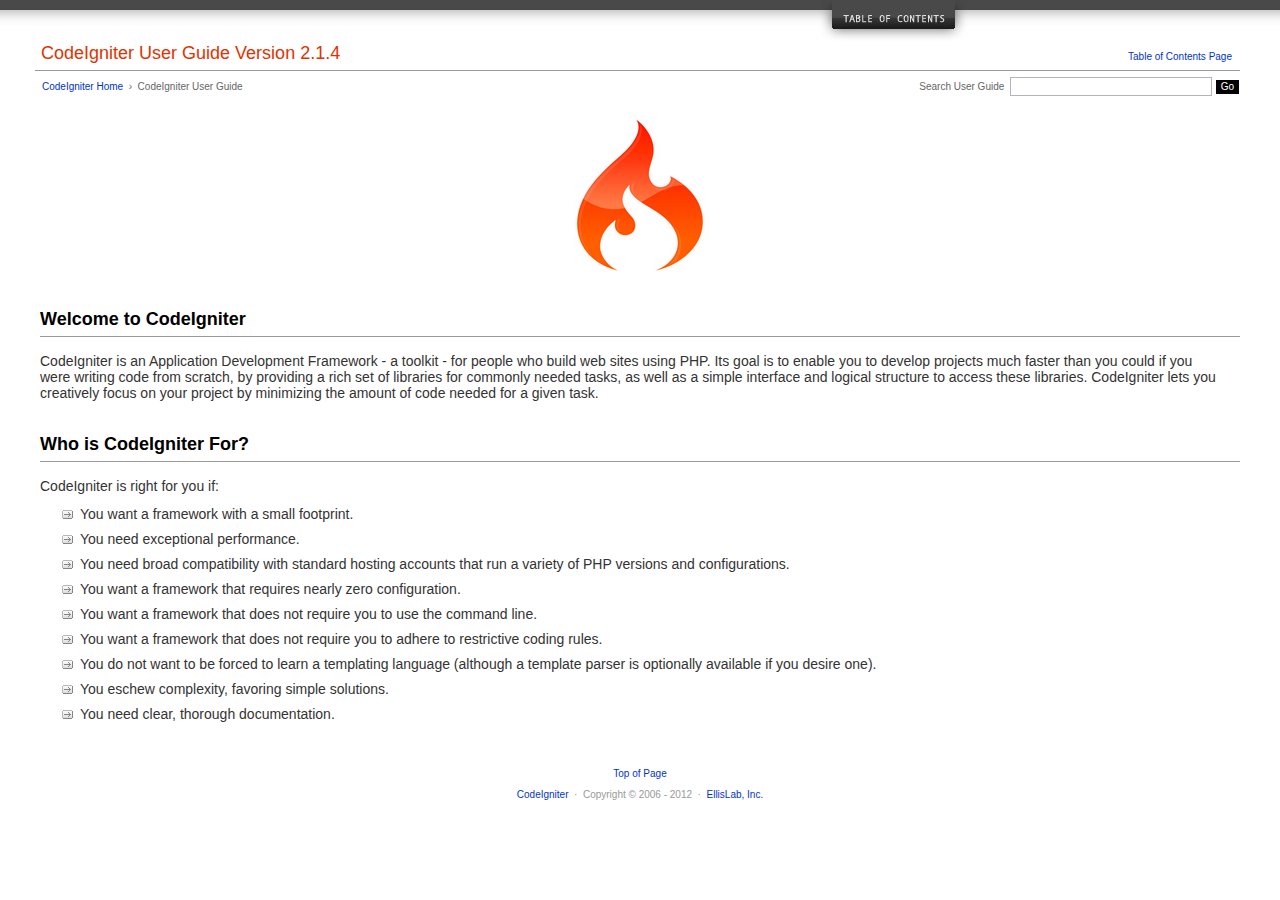
<file: framework/codeigniter/ci_2.1.4/user_guide/index.html>
<!DOCTYPE html PUBLIC "-//W3C//DTD XHTML 1.0 Transitional//EN" "http://www.w3.org/TR/xhtml1/DTD/xhtml1-transitional.dtd">
<html xmlns="http://www.w3.org/1999/xhtml" xml:lang="en" lang="en">
<head>

<meta http-equiv="Content-Type" content="text/html; charset=utf-8" />
<title>Welcome to CodeIgniter : CodeIgniter User Guide</title>

<style type='text/css' media='all'>@import url('userguide.css');</style>
<link rel='stylesheet' type='text/css' media='all' href='userguide.css' />

<script type="text/javascript" src="nav/nav.js"></script>
<script type="text/javascript" src="nav/prototype.lite.js"></script>
<script type="text/javascript" src="nav/moo.fx.js"></script>
<script type="text/javascript" src="nav/user_guide_menu.js"></script>

<meta http-equiv='expires' content='-1' />
<meta http-equiv= 'pragma' content='no-cache' />
<meta name='robots' content='all' />
<meta name='author' content='ExpressionEngine Dev Team' />
<meta name='description' content='CodeIgniter User Guide' />

</head>
<body>

<!-- START NAVIGATION -->
<div id="nav"><div id="nav_inner"><script type="text/javascript">create_menu('null');</script></div></div>
<div id="nav2"><a name="top"></a><a href="javascript:void(0);" onclick="myHeight.toggle();"><img src="images/nav_toggle_darker.jpg" width="154" height="43" border="0" title="Toggle Table of Contents" alt="Toggle Table of Contents" /></a></div>
<div id="masthead">
<table cellpadding="0" cellspacing="0" border="0" style="width:100%">
<tr>
<td><h1>CodeIgniter User Guide Version 2.1.4</h1></td>
<td id="breadcrumb_right"><a href="toc.html">Table of Contents Page</a></td>
</tr>
</table>
</div>
<!-- END NAVIGATION -->


<table cellpadding="0" cellspacing="0" border="0" style="width:100%">
<tr>
<td id="breadcrumb">
<a href="http://codeigniter.com/">CodeIgniter Home</a> &nbsp;&#8250;&nbsp; CodeIgniter User Guide
</td>
<td id="searchbox"><form method="get" action="http://www.google.com/search"><input type="hidden" name="as_sitesearch" id="as_sitesearch" value="ellislab.com/codeigniter/user-guide/" />Search User Guide&nbsp; <input type="text" class="input" style="width:200px;" name="q" id="q" size="31" maxlength="255" value="" />&nbsp;<input type="submit" class="submit" name="sa" value="Go" /></form></td>
</tr>
</table>



<br clear="all" />

<div class="center"><img src="images/ci_logo_flame.jpg" width="150" height="164" border="0" alt="CodeIgniter" /></div>


<!-- START CONTENT -->
<div id="content">



<h2>Welcome to CodeIgniter</h2>

<p>CodeIgniter is an Application Development Framework - a toolkit - for people who build web sites using PHP.
Its goal is to enable you to develop projects much faster than you could if you were writing code
from scratch, by providing a rich set of libraries for commonly needed tasks, as well as a simple interface and
logical structure to access these libraries. CodeIgniter lets you creatively focus on your project by
minimizing the amount of code needed for a given task.</p>


<h2>Who is CodeIgniter For?</h2>

<p>CodeIgniter is right for you if:</p>

<ul>
<li>You want a framework with a small footprint.</li>
<li>You need exceptional performance.</li>
<li>You need broad compatibility with standard hosting accounts that run a variety of PHP versions and configurations.</li>
<li>You want a framework that requires nearly zero configuration.</li>
<li>You want a framework that does not require you to use the command line.</li>
<li>You want a framework that does not require you to adhere to restrictive coding rules.</li>
<li>You do not want to be forced to learn a templating language (although a template parser is optionally available if you desire one).</li>
<li>You eschew complexity, favoring simple solutions.</li>
<li>You need clear, thorough documentation.</li>
</ul>


</div>
<!-- END CONTENT -->


<div id="footer">
<p><a href="#top">Top of Page</a></p>
<p><a href="http://codeigniter.com">CodeIgniter</a> &nbsp;&middot;&nbsp; Copyright &#169; 2006 - 2012 &nbsp;&middot;&nbsp; <a href="http://ellislab.com/">EllisLab, Inc.</a></p>
</div>



</body>
</html>
</file>
<file: css/geral.css>
html, body{margin: 0;padding: 0;}
#conteudo{background: gray;}

#top1{background:#ADD8E6}
#top2{background: #ADD8E6;text-align: right;}

#top3{background: #00FFFF;}
#top4{background: #00FFFF;}

#corpo1{background: blue;}
#corpo2{background: blue;}
#corpo3{background: blue;}
#rodape{text-align: center; background: red;}
</file>
<file: framework/codeigniter/ci_2.1.4/user_guide/userguide.css>
body {
 margin: 0;
 padding: 0;
 font-family: Lucida Grande, Verdana, Geneva, Sans-serif;
 font-size: 14px;
 color: #333;
 background-color: #fff;
}

a {
 color: #0134c5;
 background-color: transparent;
 text-decoration: none;
 font-weight: normal;
 outline-style: none;
}
a:visited {
 color: #0134c5;
 background-color: transparent;
 text-decoration: none;
 outline-style: none;
}
a:hover {
 color: #000;
 text-decoration: none;
 background-color: transparent;
 outline-style: none;
}

#breadcrumb {
 float: left;
 background-color: transparent;
 margin: 10px 0 0 42px;
 padding: 0;
 font-size: 10px;
 color: #666;
}
#breadcrumb_right {
 float: right;
 width: 175px;
 background-color: transparent;
 padding: 8px 8px 3px 0;
 text-align: right;
 font-size: 10px;
 color: #666;
}
#nav {
 background-color: #494949;
 margin: 0;
 padding: 0;
}
#nav2 {
 background: #fff url(images/nav_bg_darker.jpg) repeat-x left top;
 padding: 0 310px 0 0;
 margin: 0;
 text-align: right;
}
#nav_inner {
 background-color: transparent;
 padding: 8px 12px 0 20px;
 margin: 0;
 font-family: Lucida Grande, Verdana, Geneva, Sans-serif;
 font-size: 11px;
}

#nav_inner h3 {
 font-size: 12px;
 color: #fff;
 margin: 0;
 padding: 0;
}

#nav_inner .td_sep {
 background: transparent url(images/nav_separator_darker.jpg) repeat-y left top;
 width: 25%;
 padding: 0 0 0 20px;
}
#nav_inner .td {
 width: 25%;
}
#nav_inner p {
 color: #eee;
 background-color: transparent;
 padding:0;
 margin: 0 0 10px 0;
}
#nav_inner ul {
 list-style-image: url(images/arrow.gif);
 padding: 0 0 0 18px;
 margin: 8px 0 12px 0;
}
#nav_inner li {
 padding: 0;
 margin: 0 0 4px 0;
}

#nav_inner a {
 color: #eee;
 background-color: transparent;
 text-decoration: none;
 font-weight: normal;
 outline-style: none;
}

#nav_inner a:visited {
 color: #eee;
 background-color: transparent;
 text-decoration: none;
 outline-style: none;
}

#nav_inner a:hover {
 color: #ccc;
 text-decoration: none;
 background-color: transparent;
 outline-style: none;
}

#masthead {
 margin: 0 40px 0 35px;
 padding: 0 0 0 6px;
 border-bottom: 1px solid #999;
}

#masthead h1 {
background-color: transparent;
color: #e13300;
font-size: 18px;
font-weight: normal;
margin: 0;
padding: 0 0 6px 0;
}

#searchbox {
 background-color: transparent;
 padding: 6px 40px 0 0;
 text-align: right;
 font-size: 10px;
 color: #666;
}

#img_welcome {
 border-bottom: 1px solid #D0D0D0;
 margin: 0 40px 0 40px;
 padding: 0;
 text-align: center;
}

#content {
 margin: 20px 40px 0 40px;
 padding: 0;
}

#content p {
 margin: 12px 20px 12px 0;
}

#content h1 {
color: #e13300;
border-bottom: 1px solid #666;
background-color: transparent;
font-weight: normal;
font-size: 24px;
margin: 0 0 20px 0;
padding: 3px 0 7px 3px;
}

#content h2 {
 background-color: transparent;
 border-bottom: 1px solid #999;
 color: #000;
 font-size: 18px;
 font-weight: bold;
 margin: 28px 0 16px 0;
 padding: 5px 0 6px 0;
}

#content h3 {
 background-color: transparent;
 color: #333;
 font-size: 16px;
 font-weight: bold;
 margin: 16px 0 15px 0;
 padding: 0 0 0 0;
}

#content h4 {
 background-color: transparent;
 color: #444;
 font-size: 14px;
 font-weight: bold;
 margin: 22px 0 0 0;
 padding: 0 0 0 0;
}

#content img {
 margin: auto;
 padding: 0;
}

#content code {
 font-family: Monaco, Verdana, Sans-serif;
 font-size: 12px;
 background-color: #f9f9f9;
 border: 1px solid #D0D0D0;
 color: #002166;
 display: block;
 margin: 14px 0 14px 0;
 padding: 12px 10px 12px 10px;
}

#content pre {
 font-family: Monaco, Verdana, Sans-serif;
 font-size: 12px;
 background-color: #f9f9f9;
 border: 1px solid #D0D0D0;
 color: #002166;
 display: block;
 margin: 14px 0 14px 0;
 padding: 12px 10px 12px 10px;
}

#content .path {
 background-color: #EBF3EC;
 border: 1px solid #99BC99;
 color: #005702;
 text-align: center;
 margin: 0 0 14px 0;
 padding: 5px 10px 5px 8px;
}

#content dfn {
 font-family: Lucida Grande, Verdana, Geneva, Sans-serif;
 color: #00620C;
 font-weight: bold;
 font-style: normal;
}
#content var {
 font-family: Lucida Grande, Verdana, Geneva, Sans-serif;
 color: #8F5B00;
 font-weight: bold;
 font-style: normal;
}
#content samp {
 font-family: Lucida Grande, Verdana, Geneva, Sans-serif;
 color: #480091;
 font-weight: bold;
 font-style: normal;
}
#content kbd {
 font-family: Lucida Grande, Verdana, Geneva, Sans-serif;
 color: #A70000;
 font-weight: bold;
 font-style: normal;
}

#content ul {
 list-style-image: url(images/arrow.gif);
 margin: 10px 0 12px 0;
}

li.reactor {
 list-style-image: url(images/reactor-bullet.png);
}
#content li {
 margin-bottom: 9px;
}

#content li p {
 margin-left: 0;
 margin-right: 0;
}

#content .tableborder {
 border: 1px solid #999;
}
#content th {
 font-weight: bold;
 text-align: left;
 font-size: 12px;
 background-color: #666;
 color: #fff;
 padding: 4px;
}

#content .td {
 font-weight: normal;
 font-size: 12px;
 padding: 6px;
 background-color: #f3f3f3;
}

#content .tdpackage {
 font-weight: normal;
 font-size: 12px;
}

#content .important {
 background: #FBE6F2;
 border: 1px solid #D893A1;
 color: #333;
 margin: 10px 0 5px 0;
 padding: 10px;
}

#content .important p {
 margin: 6px 0 8px 0;
 padding: 0;
}

#content .important .leftpad {
 margin: 6px 0 8px 0;
 padding-left: 20px;
}

#content .critical {
 background: #FBE6F2;
 border: 1px solid #E68F8F;
 color: #333;
 margin: 10px 0 5px 0;
 padding: 10px;
}

#content .critical p {
 margin: 5px 0 6px 0;
 padding: 0;
}


#footer {
background-color: transparent;
font-size: 10px;
padding: 16px 0 15px 0;
margin: 20px 0 0 0;
text-align: center;
}

#footer p {
 font-size: 10px;
 color: #999;
 text-align: center;
}
#footer address {
 font-style: normal;
}

.center {
 text-align: center;
}

img {
 padding:0;
 border: 0;
 margin: 0;
}

.nopad {
 padding:0;
 border: 0;
 margin: 0;
}


form {
 margin: 0;
 padding: 0;
}

.input {
 font-family: Lucida Grande, Verdana, Geneva, Sans-serif;
 font-size: 11px;
 color: #333;
 border: 1px solid #B3B4BD;
 width: 100%;
 font-size: 11px;
 height: 1.5em;
 padding: 0;
 margin: 0;
}

.textarea {
 font-family: Lucida Grande, Verdana, Geneva, Sans-serif;
 font-size: 14px;
 color: #143270;
 background-color: #f9f9f9;
 border: 1px solid #B3B4BD;
 width: 100%;
 padding: 6px;
 margin: 0;
}

.select {
 background-color: #fff;
 font-size:  11px;
 font-weight: normal;
 color: #333;
 padding: 0;
 margin: 0 0 3px 0;
}

.checkbox {
 background-color: transparent;
 padding: 0;
 border: 0;
}

.submit {
 background-color: #000;
 color: #fff;
 font-weight: normal;
 font-size: 10px;
 border: 1px solid #fff;
 margin: 0;
 padding: 1px 5px 2px 5px;
}
</file>
